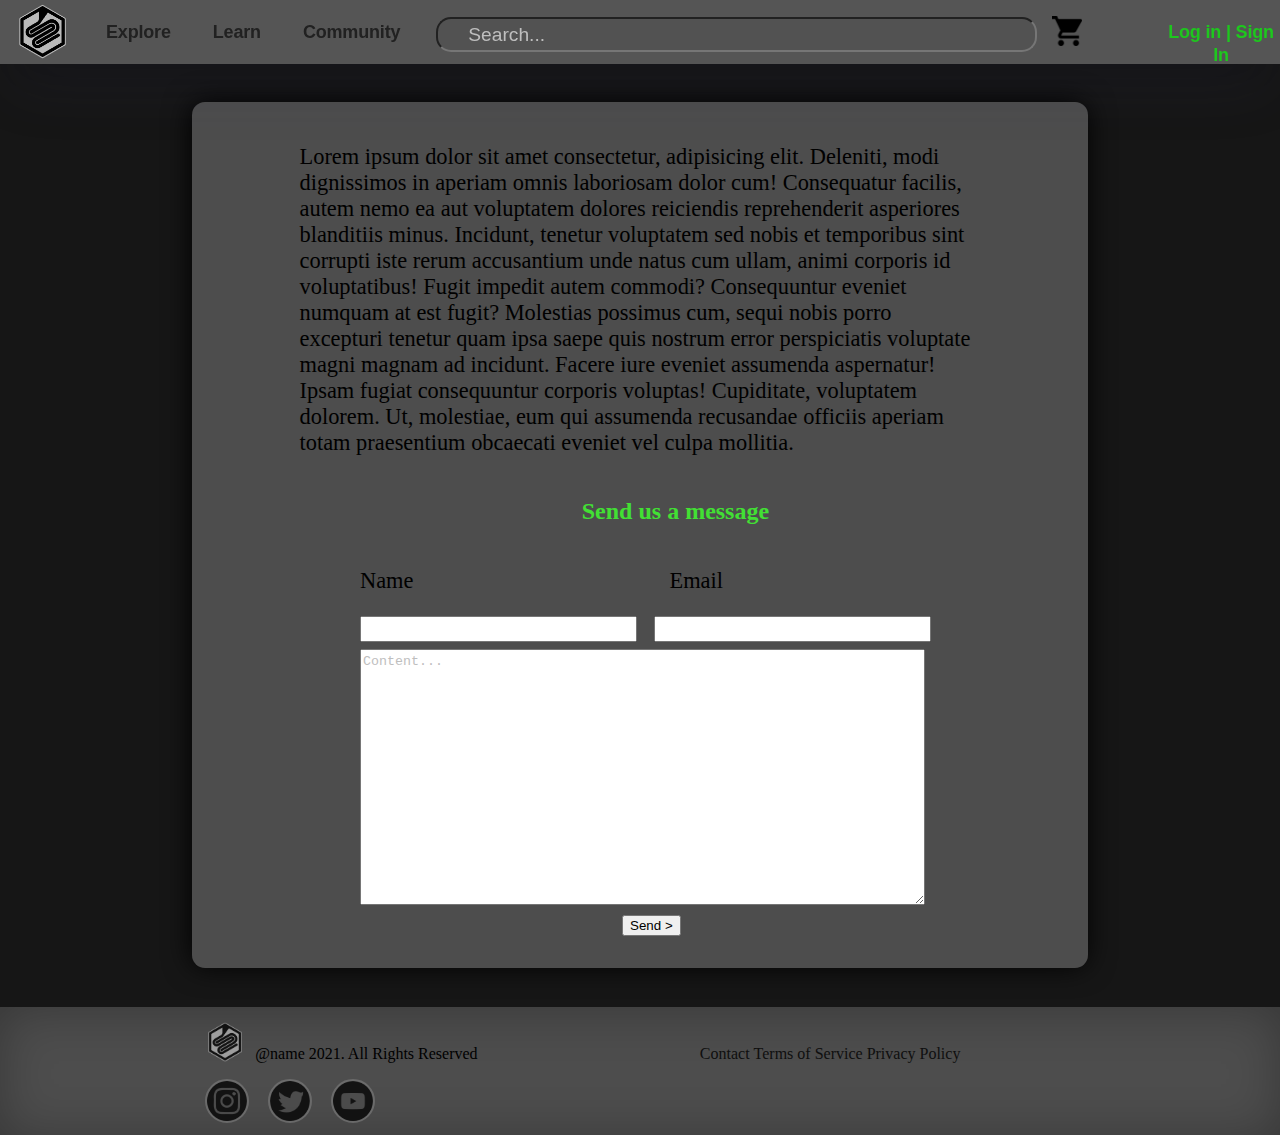
<file: contact.html>
<!DOCTYPE html>
<html lang="en">

<head>
    <meta charset="UTF-8">
    <meta http-equiv="X-UA-Compatible" content="IE=edge">
    <meta name="viewport" content="width=device-width, initial-scale=1.0">
    <link rel="stylesheet" href="./contact.css">
    <title>Contact</title>
</head>



<body>

    <nav class="main">
        <img class="burger" src="./assets/m-burger.png" alt="Menu icon">
        <img class="navlogo" src="./assets/m-logo.png" alt="logo">

        <a href="./index.html"><button>Explore</button></a>
        <a href="./index.html"><button>Learn</button></a>
        <a href="./index.html"><button>Community</button></a>


        <div class="searchbox">
            <input type="search" name="" placeholder="Search...">
        </div>

        <img class="cart" src="./assets/m-cart.png">
        <a class="loginbtn" href="./login.html"><button>Log in | Sign In</button></a>

    </nav>


    <div class="mycontainer">
        <div class="content">
            <p>Lorem ipsum dolor sit amet consectetur, adipisicing elit. Deleniti, modi dignissimos in
                aperiam omnis laboriosam dolor cum! Consequatur facilis, autem nemo ea aut voluptatem dolores reiciendis
                reprehenderit asperiores blanditiis minus.
                Incidunt, tenetur voluptatem sed nobis et temporibus sint corrupti iste rerum accusantium unde natus cum
                ullam, animi corporis id voluptatibus! Fugit impedit autem commodi? Consequuntur eveniet numquam at est
                fugit?
                Molestias possimus cum, sequi nobis porro excepturi tenetur quam ipsa saepe quis nostrum error
                perspiciatis voluptate magni magnam ad incidunt. Facere iure eveniet assumenda aspernatur! Ipsam fugiat
                consequuntur corporis voluptas!
                Cupiditate, voluptatem dolorem. Ut, molestiae, eum qui assumenda recusandae officiis aperiam totam
                praesentium obcaecati eveniet vel culpa mollitia.
            </p>

            <h2>Send us a message</h2>
            <p class="title1">Name</p>
            <p class="title2">Email</p>
            <div class="form1">
                <input type="text" class="name">
                <input type="text" class="email">
            </div>

            <textarea class="message" cols="30" rows="10"placeholder="Content..."></textarea>

            <button>Send ></button>
        </div>
    </div>

    <footer>

        <div class="cont">
            <div class="logo">
                <img href="#" src="./assets/m-logo.png" alt="">
            </div>

            <p class="copyright">@name 2021. All Rights Reserved</p>

            <ul class="list">
                <li>
                    <a href="#">Contact</a>
                </li>
                <li>
                    <a href="#">Terms of Service</a>
                </li>
                <li>
                    <a href="#">Privacy Policy</a>
                </li>
            </ul>

            <div class="social">
                <img href="#" src="./assets/footig.png" alt="">
                <img href="#" src="./assets/foottw.png" alt="">
                <img href="#" src="./assets/footyt.png" alt="">
            </div>
        </div>

    </footer>

</body>


</html>
</file>
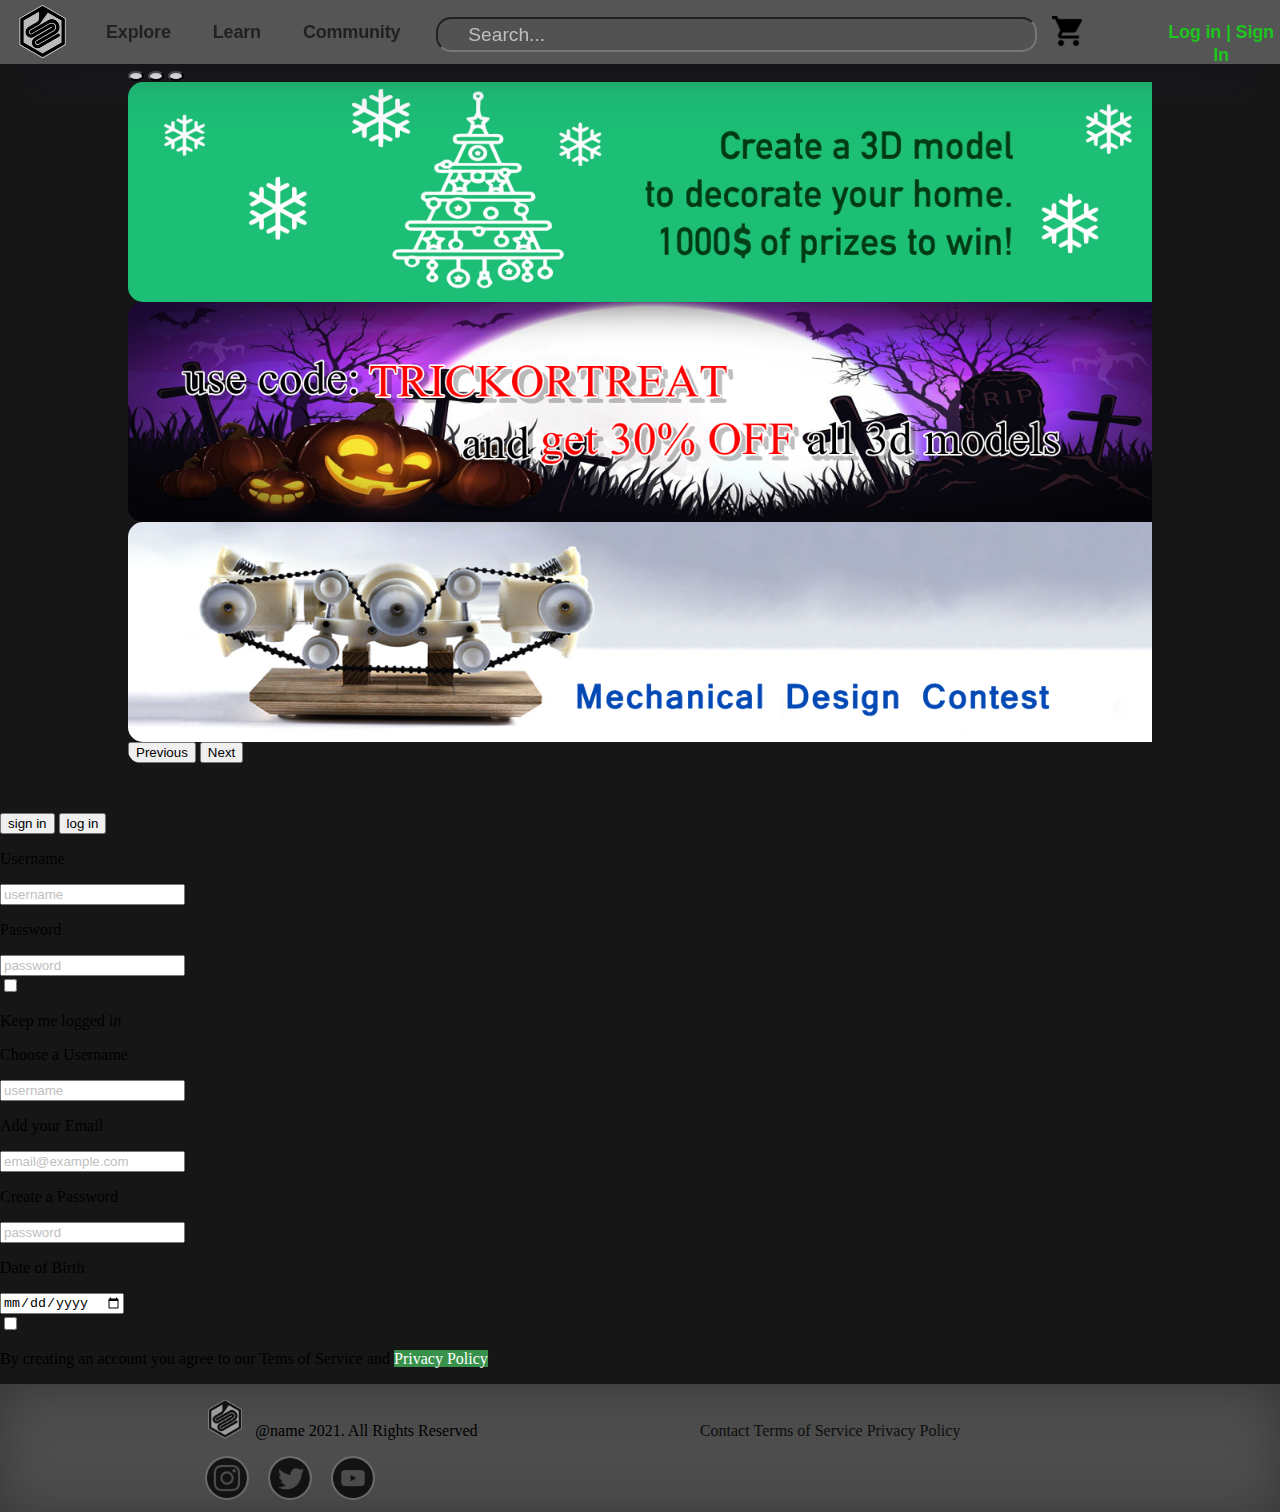
<file: login.html>
<!DOCTYPE html>
<html lang="en">

<head>
    <meta charset="UTF-8">
    <meta http-equiv="X-UA-Compatible" content="IE=edge">
    <meta name="viewport" content="width=device-width, initial-scale=1.0">
    <link href="https://cdn.jsdelivr.net/npm/bootstrap@5.1.3/dist/css/bootstrap.min.css" rel="stylesheet"
    integrity="sha384-1BmE4kWBq78iYhFldvKuhfTAU6auU8tT94WrHftjDbrCEXSU1oBoqyl2QvZ6jIW3" crossorigin="anonymous">
    <link rel="stylesheet" href="login.css">
    <title>My Account</title>
</head>



<body>

    <nav class="main">
        <img class="burger" src="./assets/m-burger.png" alt="Menu icon">
        <img class="navlogo" src="./assets/m-logo.png" alt="logo">

        <a href="./index.html"><button>Explore</button></a>
        <a href="./index.html"><button>Learn</button></a>
        <a href="./index.html"><button>Community</button></a>


        <div class="searchbox">
            <input type="search" name="" placeholder="Search...">
        </div>

        <img class="cart" src="./assets/m-cart.png">
        <a class="loginbtn" href="./login.html"><button>Log in | Sign In</button></a>

    </nav>

    <div id="carouselExampleInterval" class="carousel slide" data-bs-ride="carousel">
        <div class="carousel-indicators">
            <button type="button" data-bs-target="#carouselExampleInterval" data-bs-slide-to="0" class="active"
                aria-current="true" aria-label="Slide 1"></button>
            <button type="button" data-bs-target="#carouselExampleInterval" data-bs-slide-to="1"
                aria-label="Slide 2"></button>
            <button type="button" data-bs-target="#carouselExampleInterval" data-bs-slide-to="2"
                aria-label="Slide 3"></button>
        </div>
        <div class="carousel-inner">
            <div class="carousel-item active" data-bs-interval="6000">
                <img src="./assets/c1.png" class="d-block w-100">
            </div>
            <div class="carousel-item" data-bs-interval="6000">
                <img src="./assets/c2.png" class="d-block w-100">
            </div>
            <div class="carousel-item" data-bs-interval="6000">
                <img src="./assets/c3.png" class="d-block w-100">
            </div>
        </div>
        <button class="carousel-control-prev" type="button" data-bs-target="#carouselExampleInterval"
            data-bs-slide="prev">
            <span class="carousel-control-prev-icon" aria-hidden="true"></span>
            <span class="visually-hidden">Previous</span>
        </button>
        <button class="carousel-control-next" type="button" data-bs-target="#carouselExampleInterval"
            data-bs-slide="next">
            <span class="carousel-control-next-icon" aria-hidden="true"></span>
            <span class="visually-hidden">Next</span>
        </button>
    </div>

    <div class="mycontainer">

        <div class="buttons">
            <button onclick="Showsignin();">sign in</button>
            <button onclick="ShowLogin();">log in</button>
        </div>



        <div class="login" id="login">
            <p>Username</p>
            <input type="text" name="" id="" placeholder="username">
            <p>Password</p>
            <input type="password" name="" id="" placeholder="password">

            <div class="ckecklog">
                <input type="checkbox" name="">
                <p>Keep me logged in</p>
            </div>

        </div>

        <div class="signin" id="signin">
            <p>Choose a Username</p>
            <input type="text" name="" id="" placeholder="username">
            <p>Add your Email</p>
            <input type="email" name="" id="" placeholder="email@example.com">
            <p> Create a Password</p>
            <input type="password" name="" id="" placeholder="password">

            <p>Date of Birth</p>
            <input type="date" name="" id="">

            <div class="checksign">
                <input type="checkbox" name="" id="">
                <p>By creating an account you agree to our <a>Tems of Service</a> and <a>Privacy Policy</a> </p>
            </div>

        </div>

    </div>

    <footer>

        <div class="cont">
            <div class="logo">
                <img href="#" src="./assets/m-logo.png" alt="">
            </div>

            <p class="copyright">@name 2021. All Rights Reserved</p>

            <ul class="list">
                <li>
                    <a href="#">Contact</a>
                </li>
                <li>
                    <a href="#">Terms of Service</a>
                </li>
                <li>
                    <a href="#">Privacy Policy</a>
                </li>
            </ul>

            <div class="social">
                <img href="#" src="./assets/footig.png" alt="">
                <img href="#" src="./assets/foottw.png" alt="">
                <img href="#" src="./assets/footyt.png" alt="">
            </div>
        </div>

    </footer>

</body>
<script src="https://cdn.jsdelivr.net/npm/bootstrap@5.1.3/dist/js/bootstrap.bundle.min.js"
    integrity="sha384-ka7Sk0Gln4gmtz2MlQnikT1wXgYsOg+OMhuP+IlRH9sENBO0LRn5q+8nbTov4+1p"
    crossorigin="anonymous"></script>
<script type="text/javascript" src="./login.js"></script>


</html>
</file>
<file: contact.css>
/*General----------------------------------------------------------------------------------------*/

::placeholder{color: rgb(190, 190, 190);}


body{
    background-color: rgb(22 22 22);
    margin: 0;
    width: 100%;
}


/*contact----------------------------------------------------------------------------------------*/

/*nav----------------------------------------------------------------------------------------*/
nav.main{
    z-index: 1000 !important;
    position: sticky;
    display: flex;

    
    margin: 0;
    top: 0;
    height: 4em;
    width: 100%;
    background-color: rgb(85, 85, 85);
    box-shadow: rgba(50, 50, 93, 0.178) 0px 30px 60px -12px, rgba(0, 0, 0, 0.3) 0px 18px 36px -18px;
}

nav.main .burger{
display: none;
}

.main a{
    position: relative;
    height: 1.5em;
    border-radius: 8px;
}

.main button{
    cursor: pointer;
}

.searchbox {
    box-sizing:border-box;
}

.searchbox input{

    border-radius: 15px;
    font-size: 1.2em;
    font-weight: 500;
    height: 35px;
    background: url(https://i.imgur.com/lrQiTER.png) no-repeat 1%;
    background-position: 4px;
    background-size: 25px;
    background-color: rgba(0, 0, 0, 0.027);
}

.main a.loginbtn button{
color: rgb(30, 199, 30);

}

.main button{
      background: none;
      backface-visibility: hidden;
      border: none;
      font-size: 1.125rem;
      font-weight: 700;
      letter-spacing: -.01em;
      line-height: 1.3;
      box-sizing: border-box;
      color: #212121;

    }
    .cart{
        height: 30px;
        margin-right: 15px;
        margin-top: 16px;
        margin-right: 50px;
        cursor: pointer;
    
    }
    
    .cart:hover{
    transform: scale(1.2);
    }



/*content----------------------------------------------------------------------------------------*/

.mycontainer{
    border-radius: 13px;
    background-color: rgb(48 48 48);
    background-color: rgb(77, 77, 77);
    box-shadow: -1px -1px 28px -1px rgba(0,0,0,1);
         margin-left: 15%;
    margin-right: 15%;
    padding-top: 1.5%;
    padding-bottom: 2.5%;
    margin-top: 3%;
margin-bottom: 3%;
    width: 70%;
}


/*footer----------------------------------------------------------------------------------------*/

footer{
    background-color: rgb(77, 77, 77);
    box-shadow: inset 0px 3px 50px -1px rgba(0,0,0,0.29);

    overflow:auto;
    padding-top: 15px;
    padding-bottom:8px;;
}

footer .cont{
    position: relative;
}

footer .logo{
float: left;
width: 5%;


}

footer .logo img{
    height: 40px;
opacity: 0.75;
}

footer .copyright{
    float: left;
    width: 40%;
    padding-top: 7px;
}
footer .list{
    float: left;
    width: 30%;
    padding-top: 7px;
    list-style: none;
}
footer .list li a{
text-decoration: none;
opacity: 0.8;
color: black;
}

footer .list li{
    display: inline-block;
}


footer .social{
    float: left;
    width: 25%;
}
footer .social img{
margin-right: 15px;
border: 2px solid rgb(117, 117, 117);
border-radius: 50%;
cursor: pointer;
height: 40px;
opacity: 0.75;
}
footer .social img:hover{
transform: scale(1.3);
opacity: 1;
    }


@media screen and (max-width: 588px){

/*contact*/
.mycontainer .content{
    width: 75%;
    margin-left: 12%;
}

.mycontainer .content p{
    display: inline-block;
    font-size: 1em;
}

.mycontainer .content h2{
    margin-left: 30%;
    color: rgb(66, 224, 52);

    }

.mycontainer .content .form1 .name{
    margin-left: 3%;
width: 42%;
height: 20px;
}

.mycontainer .content .title1{
    margin-left: 9%;
    }

.mycontainer .content .form1 .email{
    width: 42%;
    height: 20px;
    margin-left: 2%;
    }

    .mycontainer .content .title2{
        margin-left: 37.5%;
        }

    .mycontainer .content .message{
        line-height: 1.5em;
        margin-left: 3%;
        margin-top: 1%;
        width: 92%;
        height: 250px;
        }
        .mycontainer .content button{
            margin-left: 38%;
            margin-top: 1%;
            }


/*contactend*/


    /* nav---------------------------------------------------*/

    .navlogo{
        position: fixed;
        left: 45%;
        margin-top: 6px;
        width: 50px;
        height: auto;
    }

    nav.main .burger{
        display: inline-block;
        position: fixed;
        left: 8%;
        margin-top: 12px;
        width: 40px;
        height: 40px;
        }

    .main a{
        display: none;
    }


    .cart{
        display: none;
    }

    .searchbox {
        display: none;
    }

    /* burger---------------------------------------------------*/

    
    /* content---------------------------------------------------*/
    .mycontainer{
        border-radius: 8px;
        margin-left: 8%;
        margin-right: 8%;
        width: 84%;
    }

    /* footer---------------------------------------------------*/

    footer .cont{
    width: 90%;
    margin-left: 1%;
    }

    footer .copyright{
        margin-left: 12%;
        width: 80%;
    }

    footer .list{
        margin-left: 0;
        padding-left: 0;
        width: 100%;
        padding-top: 0px;
    }
    footer .social{
        text-align: center;
        width: 100%;
    }
}
@media screen and (min-width: 589px)and (max-width: 768px){

/*contact*/
.mycontainer .content{
    width: 75%;
    margin-left: 12%;
}

.mycontainer .content p{
    display: inline-block;
    font-size: 1.4em;
}

.mycontainer .content h2{
    margin-left: 35%;
    color: rgb(66, 224, 52);

    }

.mycontainer .content .form1 .name{
    margin-left: 9%;
width: 40%;
height: 20px;
}

.mycontainer .content .title1{
    margin-left: 9%;
    }

.mycontainer .content .form1 .email{
    width: 40%;
    height: 20px;
    margin-left: 2%;
    }

    .mycontainer .content .title2{
        margin-left: 37.5%;
        }

    .mycontainer .content .message{
        line-height: 1.5em;
        margin-left: 9%;
        margin-top: 1%;
        width: 85%;
        height: 250px;
        }
        .mycontainer .content button{
            margin-left: 48%;
            margin-top: 1%;
            }

/*contactend*/


    /* general---------------------------------------------------*/
    body{
        margin: 0;
        width: 100%;
    }

    /* nav---------------------------------------------------*/

    .main {
        width: 100%;
    }

    .navlogo{
        position: relative;
        left: 3%;
        margin-right: 5%;
        margin-top: 6px;
        width: 52px;
        height: 52px;
    }

    .main a{
        margin-top: 20px;
        margin-left: 0px;
    }

    .cart{
        display: none;
    }

    .searchbox {
        width: 30%;
        margin-left: 30px;
        margin-right: 15px;
        margin-top: 17px;
    }
    
    .searchbox input{
        width: 100%;
        padding-left: 30px;
    }

    /* content---------------------------------------------------*/

    .mycontainer{
        margin-left: 10%;
        margin-bottom: 3%;
        width: 80%;
    }

    /* footer---------------------------------------------------*/


    footer .cont{
        left: 5%;
        width: 90%;
        }
    
        footer .copyright{
            margin-left: 5%;
            margin-right: 5%;
            width: 20%;
        }
    
        footer .list{
            margin-left: 0;
            padding-left: 0;
            margin-right: 5%;
            width: 20%;
            padding-top: 0px;
        }
        footer .social{
            width: 30%;

        }

}
@media screen and (min-width: 769px){


/*contact*/
.mycontainer .content{
    width: 75%;
    margin-left: 12%;
}

.mycontainer .content p{
    display: inline-block;
    font-size: 1.4em;
}

.mycontainer .content h2{
    margin-left: 42%;
    color: rgb(66, 224, 52);

    }

.mycontainer .content .form1 .name{
    margin-left: 9%;
width: 40%;
height: 20px;
}

.mycontainer .content .title1{
    margin-left: 9%;
    }

.mycontainer .content .form1 .email{
    width: 40%;
    height: 20px;
    margin-left: 2%;
    }

    .mycontainer .content .title2{
        margin-left: 37.5%;
        }

    .mycontainer .content .message{
        line-height: 1.5em;
        margin-left: 9%;
        margin-top: 1%;
        width: 83.2%;
        height: 250px;
        }
        .mycontainer .content button{
            margin-left: 48%;
            margin-top: 1%;
            }


/*contactend*/



    .navlogo{
        margin-left: 15px;
        margin-top: 4px;
        width: 55px;
        height: 55px;
    }

    .searchbox {
        width: 55%;
        margin-left: 30px;
        margin-right: 15px;
        margin-top: 17px;
    }
    
    .searchbox input{
        width: 100%;
        padding-left: 30px;
    }

.main a{
    margin-top: 20px;
    margin-left: 30px;
}


    footer .cont{
        left: 10%;
    width: 79%;
    margin-left: 6%;
    
    }
}
</file>
<file: login.css>
img.img-fluid{
    border-radius:5px;
}

body{
    background-color: rgb(22 22 22);
    margin: 0;
}

.modal-content{
    background: radial-gradient(circle, rgba(83,83,83,1) 0%, rgba(78,78,78,1) 87%, rgba(60,60,60,1) 100%);

}

#carouselExampleInterval{
    margin-bottom: 50px;
    margin-left: 10%;
    margin-right: 10%;
    width: 80%;
}

#carouselExampleInterval .carousel-item{
    height: 220px;
}

.carousel-item img {
    height: 220px;
    border-radius: 15px;
}

.main a{
    position: relative;
    margin-top: 20px;
    margin-left: 30px;
    height: 1.5em;
    border-radius: 8px;

}

.main a.loginbtn button{
color: rgb(30, 199, 30);

}

.main button{
      background: none;
      backface-visibility: hidden;
      border: none;
      font-size: 1.125rem;
      font-weight: 700;
      letter-spacing: -.01em;
      line-height: 1.3;
      box-sizing: border-box;
      color: #212121;

    }

.usericon{
    height: 50px;
    margin-right: 15px;
}

.cart{
    height: 30px;
    margin-right: 15px;
    margin-top: 16px;
    margin-right: 50px;
    cursor: pointer;

}

.cart:hover{
transform: scale(1.2);
}

#postCost{
    background-color: #6e6e6e;
	color: white;
	transition: 200ms ease;
    border-radius: 5px;
    padding-right: 5px;
    padding-left:5px ;
    padding-bottom: 8px;
}

.pagination{
    text-align: center; 
    margin-left: 42.5%;
}


.pagination a{
	text-decoration: none;
	font-size: 1em;
	margin-bottom: 20px;
	padding: 10px 10px;
	border-radius: 10px;
}

a:hover{
	background-color: #646464;
	color: white;
	transition: 200ms ease;
}

a:nth-child(2){
	background-color: #37914a;
	color: white;
	transition: 200ms ease;
}

.carousel{
    width: 100%;
border-radius: 13px;
overflow: hidden;
}

.carousel .carousel-indicators button{
top: 50%;
    width: 10px;
  height: 10px;
    border-radius: 50%;
}



::placeholder{color: rgb(190, 190, 190);}

nav.main{
    z-index: 1000 !important;
    position: sticky;
    display: flex;

    
    margin: 0;
    top: 0;
    height: 4em;
    width: 100%;
    background-color: rgb(85, 85, 85);
    box-shadow: rgba(50, 50, 93, 0.178) 0px 30px 60px -12px, rgba(0, 0, 0, 0.3) 0px 18px 36px -18px;
}

nav.main .burger{
display: none;
}



.container{
    border-radius: 13px;
    background-color: rgb(48 48 48);
    background-color: rgb(77, 77, 77);
    box-shadow: -1px -1px 28px -1px rgba(0,0,0,1);
         margin-left: 15%;
    margin-right: 15%;
margin-bottom: 2%;
    width: 70%;
}

.Posts{
   /* padding-top: 10%;*/
    display: flex;
    flex-direction: row;
    flex-wrap: wrap;
    justify-items: center;
    justify-content: center;
}


.product{
    width: 250px;
    height: 250px;
    margin: 20px 10px 10px 10px;
    border: 3px solid rgb(163, 163, 163);
    transition: 0.3s;
    border-radius: 8px;
    overflow:hidden
}

.product:hover{
    transform:scale(1.10);
    box-shadow: rgba(0, 0, 0, 0.35) 0px 5px 15px;
}

.product:hover img{
transform: translateY(-22px);
transition: 0.4s;
}

.container .Posts .product p.title{
    display: none;
    position: absolute;
    left: 5%;
    top: 90%;
    color:rgb(255, 255, 255);
}

.container .Posts .product img.cover{
    cursor: pointer;
width: 100%;
}

.container .Posts .product :hover + p.title {
    display:block;
}




.topbutton{
    position: fixed;
    cursor: pointer;
    bottom:2%;
    left: 95%;
}

footer{
    background-color: rgb(77, 77, 77);
    box-shadow: inset 0px 3px 50px -1px rgba(0,0,0,0.29);

    overflow:auto;
    padding-top: 15px;
    padding-bottom:8px;;
}

footer .cont{
    position: relative;
    left: 10%;
width: 79%;
margin-left: 6%;

}

footer .logo{
float: left;
width: 5%;


}

footer .logo img{
    height: 40px;
opacity: 0.75;
}

footer .copyright{
    float: left;
    width: 40%;
    padding-top: 7px;
}
footer .list{
    float: left;
    width: 30%;
    padding-top: 7px;
    list-style: none;
}
footer .list li a{
text-decoration: none;
opacity: 0.8;
color: black;
}

footer .list li{
    display: inline-block;
}


footer .social{
    float: left;
    width: 25%;
}
footer .social img{
margin-right: 15px;
border: 2px solid rgb(117, 117, 117);
border-radius: 50%;
cursor: pointer;
height: 40px;
opacity: 0.75;
}
footer .social img:hover{
transform: scale(1.3);
opacity: 1;
    }


@media screen and (max-width: 479px){

/*contact*/

.container{
    margin-top: 5%;
    margin-bottom: 5%;
}

.container button{
margin-left: 12%;
font-size: 1.5em;
}

.container .login{
width: 80%;
padding-left: 10%;
padding-bottom: 3%;
}
.container .signin{
display: none;
width: 80%;
padding-left: 10%;
padding-bottom: 3%;
}

.container p{
    font-size: 1.2em;
    }

.container input{
    display: block;
    }
.container.ckecklog{
    display: flex;
    }



/*contactend*/

    .modal-content{
        margin-left: 15%;
        }

        .container .Posts .product img.cover{
            padding: 2%;
            flex-grow: 0;
            flex-basis: 21%;
            max-width: 140px;
        }

    .container{
        margin-left: 7%;
        margin-right: 7%;
        width: 86%;
    }

    nav.main .burger{
        display:flex;
        width: 50px;
        margin-left: 15px;
        margin-top: 4px;

        }

    nav.main .navlogo{

        margin-top: 4px;
        width: 55px;
        height: 55px;
    }

    .searchbox{
        display: none;
    }

    .user{
        display: flex;
        margin-top: 3px;
        
    }
    .user .userupload{
        display: none;
            }
    
    .user p{
      display: none;
    }

    .user #links{
        display: none;
    }
    
    .usericon{
        display: flex;
        width: 50px;
        height: 50px;
        margin-right:20px;
    }
}
@media screen and (max-width: 769px)and (min-width: 480px){

    nav.main .burger{
        display:flex;
        width: 50px;
        margin-left: 15px;
        margin-top: 4px;

        }

    nav.main .navlogo{

        margin-top: 4px;
        width: 55px;
        height: 55px;
    }

    .searchbox{
        display: none;
    }

}
@media screen and (min-width: 769px)and (max-width: 1279px){

    .navlogo{
        margin-left: 15px;
        margin-top: 4px;
        width: 55px;
        height: 55px;
    }

    .searchbox input{

        margin-top: 17px;
    
        border-radius: 15px;
        font-size: 1.2em;
        font-weight: 500;
    
flex-shrink: 2;
width: 400px;
min-width:0;
        padding-left: 30px;
        height: 35px;
        background: url(https://i.imgur.com/lrQiTER.png) no-repeat 1%;
        background-position: 4px;
        background-size: 25px;
        background-color: rgba(0, 0, 0, 0.027);
    }

}
@media screen and (min-width: 1280px){

    .modal-body {
        display: flex;
        margin-left: 15%;
    }

.modal-body div.postbody{
    margin-left: 3%;
    width: 35%;
    display: inline-block;
}

.modal-body div.postbody .downloadprice{
    display: flex;
}
.modal-body div.postbody .downloadprice button{
width: 85%;
height: 50%;
}
.modal-body div.postbody .downloadprice p{
    margin-left: 2%;
    padding-top:10px ;
    font-size: 1.2em;
}

.modal-body div.postbody .likesavemake{
    display: flex;
    margin-top: 1%;
}

.modal-body div.postbody .likesavemake button{
    margin-right: 3%;
    width: 85%;
    height: 20%;
}

.modal-body div.postbody .stats{
    display: flex;
    margin-left: 25%;
}

.modal-body div.postbody .stats p{
    margin-right: 7%;
}

.modal-body div.postbody .description{
    width: 90%;
    margin-left: 5%;
}

.modal-body div.postbody .description h6::after {
    display: block;
      content: '';
     width: 100%;
     height: 1px;
     background: rgb(116, 116, 116);

   }


.navlogo{
        margin-left: 15px;
        margin-top: 4px;
        width: 55px;
        height: 55px;
    }

    .searchbox {
        width: 55%;
        box-sizing:border-box;
        margin-left: 30px;
        margin-right: 15px;
        margin-top: 17px;
    }

.searchbox input{

        border-radius: 15px;
        font-size: 1.2em;
        font-weight: 500;
        width: 100%;
        padding-left: 30px;
        height: 35px;
        background: url(https://i.imgur.com/lrQiTER.png) no-repeat 1%;
        background-position: 4px;
        background-size: 25px;
        background-color: rgba(0, 0, 0, 0.027);
    }

}
</file>
